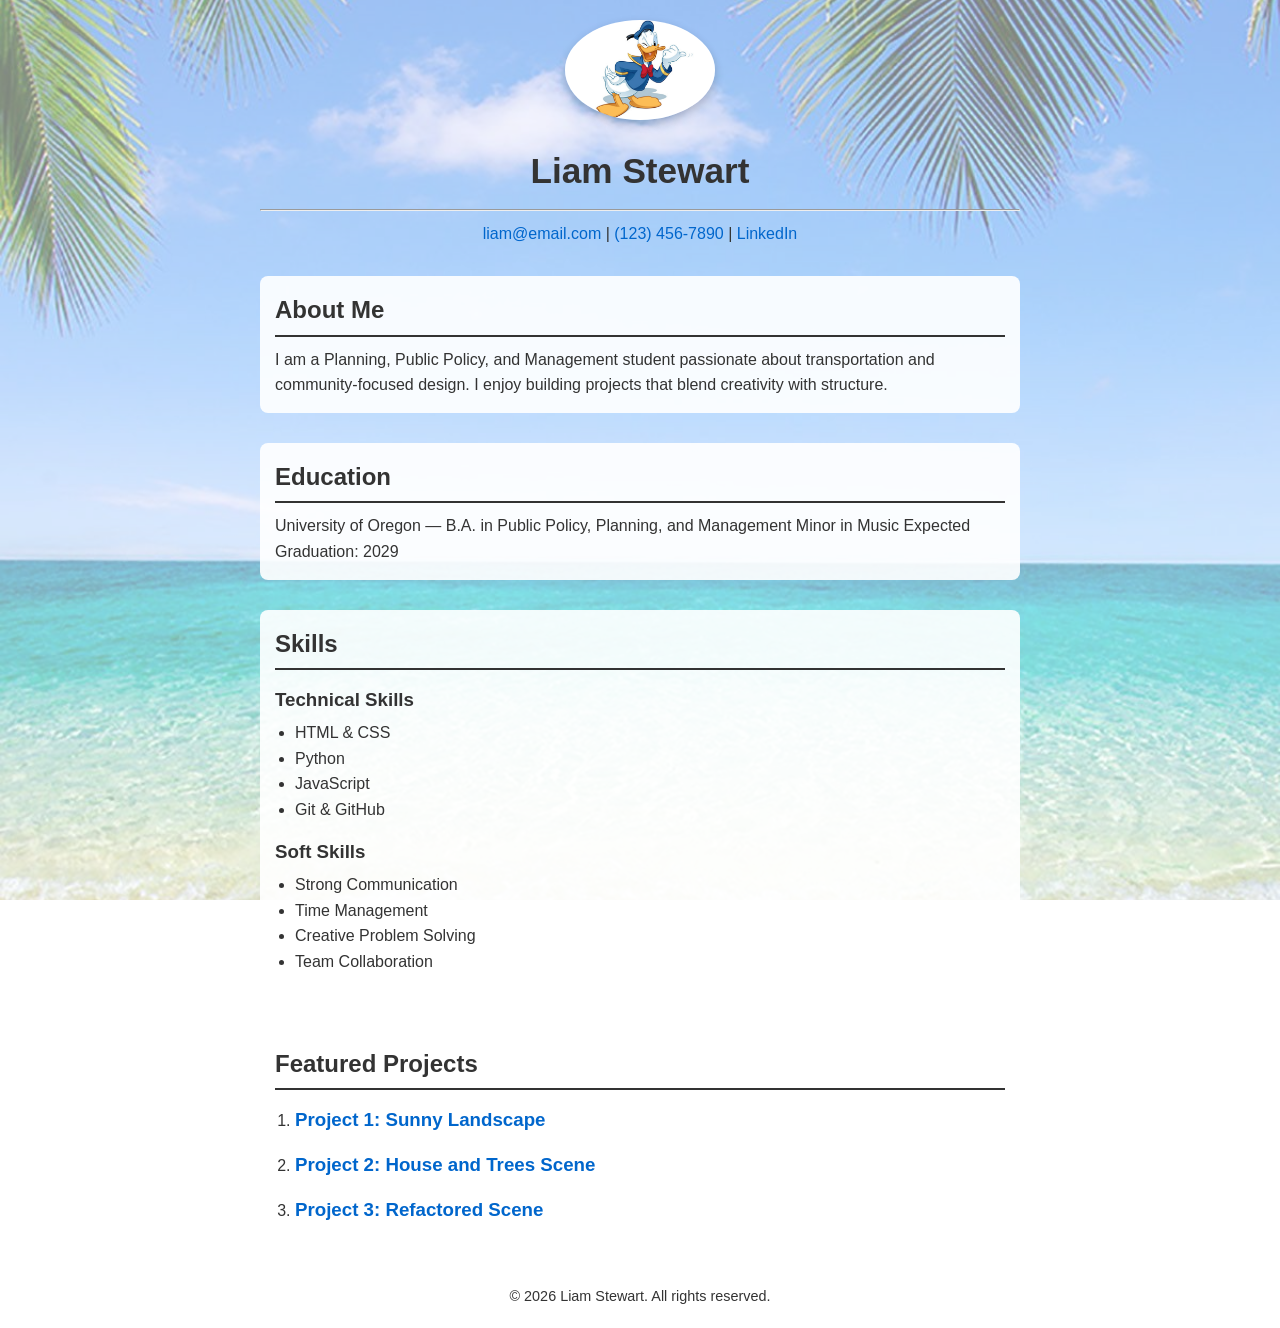
<file: index.html>
<!DOCTYPE html>
<html lang="en">
<head>
    <meta charset="UTF-8">
    <meta name="viewport" content="width=device-width, initial-scale=1.0">
    <title>Liam Stewart | Resume</title>
    <link rel="stylesheet" href="styles.css">
</head>

<body>

    <header>
        <img src="profile.jpg" alt="The Real Liam Stewart" class="profile-pic">
        <h1>Liam Stewart</h1>
        <hr>
        <p>
            <a href="mailto:liam@gmail.com" title="Send Email">liam@email.com</a> |
            <a href="tel:+11234567890" title="Call Liam">(123) 456-7890</a> |
            <a href="https://linkedin.com" target="_blank" title="LinkedIn Profile">LinkedIn</a>
        </p>
    </header>

    <section>
        <h2>About Me</h2>
        <p>
            I am a Planning, Public Policy, and Management student passionate about
            transportation and community-focused design. I enjoy building projects
            that blend creativity with structure.
        </p>
    </section>

    <section>
        <h2>Education</h2>
        <p>
            University of Oregon — B.A. in Public Policy, Planning, and Management  
            Minor in Music  
            Expected Graduation: 2029
        </p>
    </section>

    <section>
        <h2>Skills</h2>

        <h3>Technical Skills</h3>
        <ul>
            <li>HTML & CSS</li>
            <li>Python</li>
            <li>JavaScript</li>
            <li>Git & GitHub</li>
        </ul>

        <h3>Soft Skills</h3>
        <ul>
            <li>Strong Communication</li>
            <li>Time Management</li>
            <li>Creative Problem Solving</li>
            <li>Team Collaboration</li>
        </ul>
    </section>

<section>
    <h2>Featured Projects</h2>
    <ol>
        <li>
            <h3><a href="project1.html" target="_blank">Project 1: Sunny Landscape</a></h3>
        </li>
        <li>
            <h3><a href="project2.html" target="_blank">Project 2: House and Trees Scene</a></h3>
        </li>
        <li>
            <h3><a href="project3.html" target="_blank">Project 3: Refactored Scene</a></h3>
        </li>
    </ol>
</section>

    <footer>
        <p>&copy; 2026 Liam Stewart. All rights reserved.</p>
    </footer>

</body>
</html>
</file>
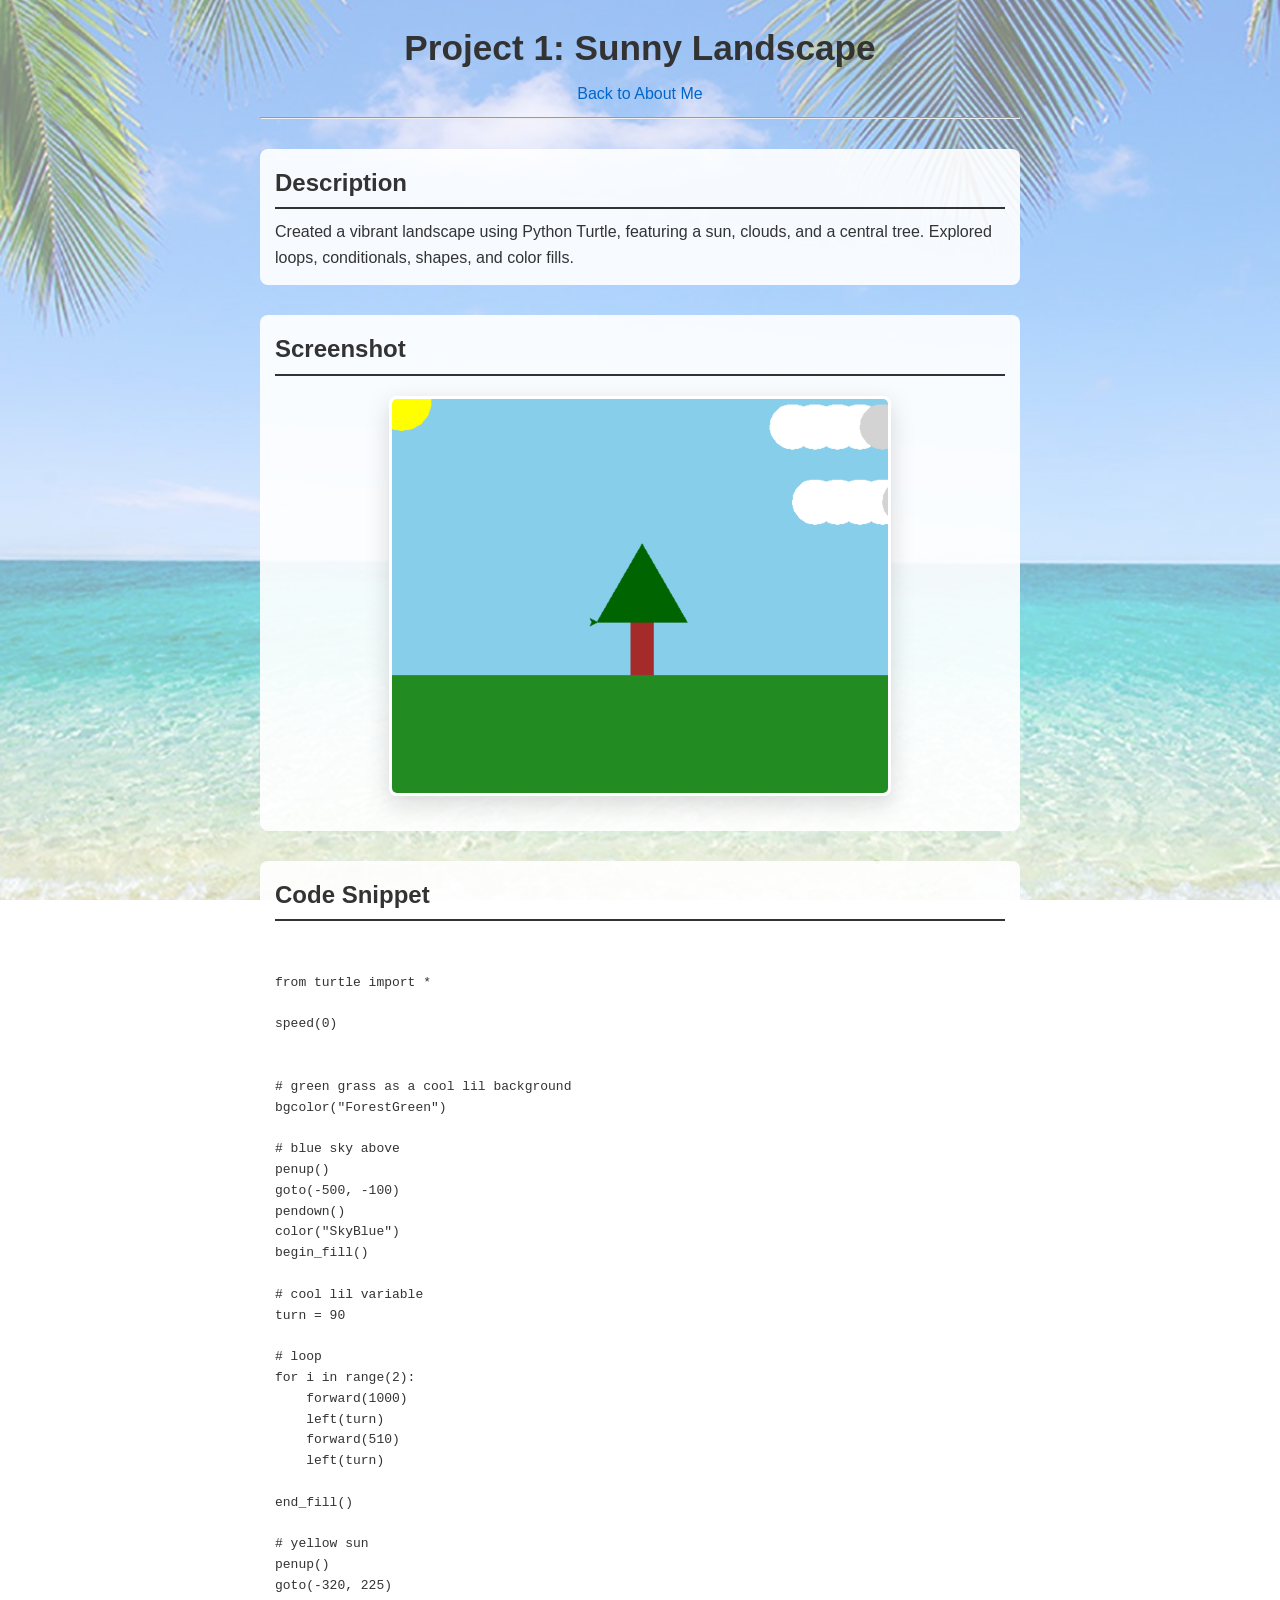
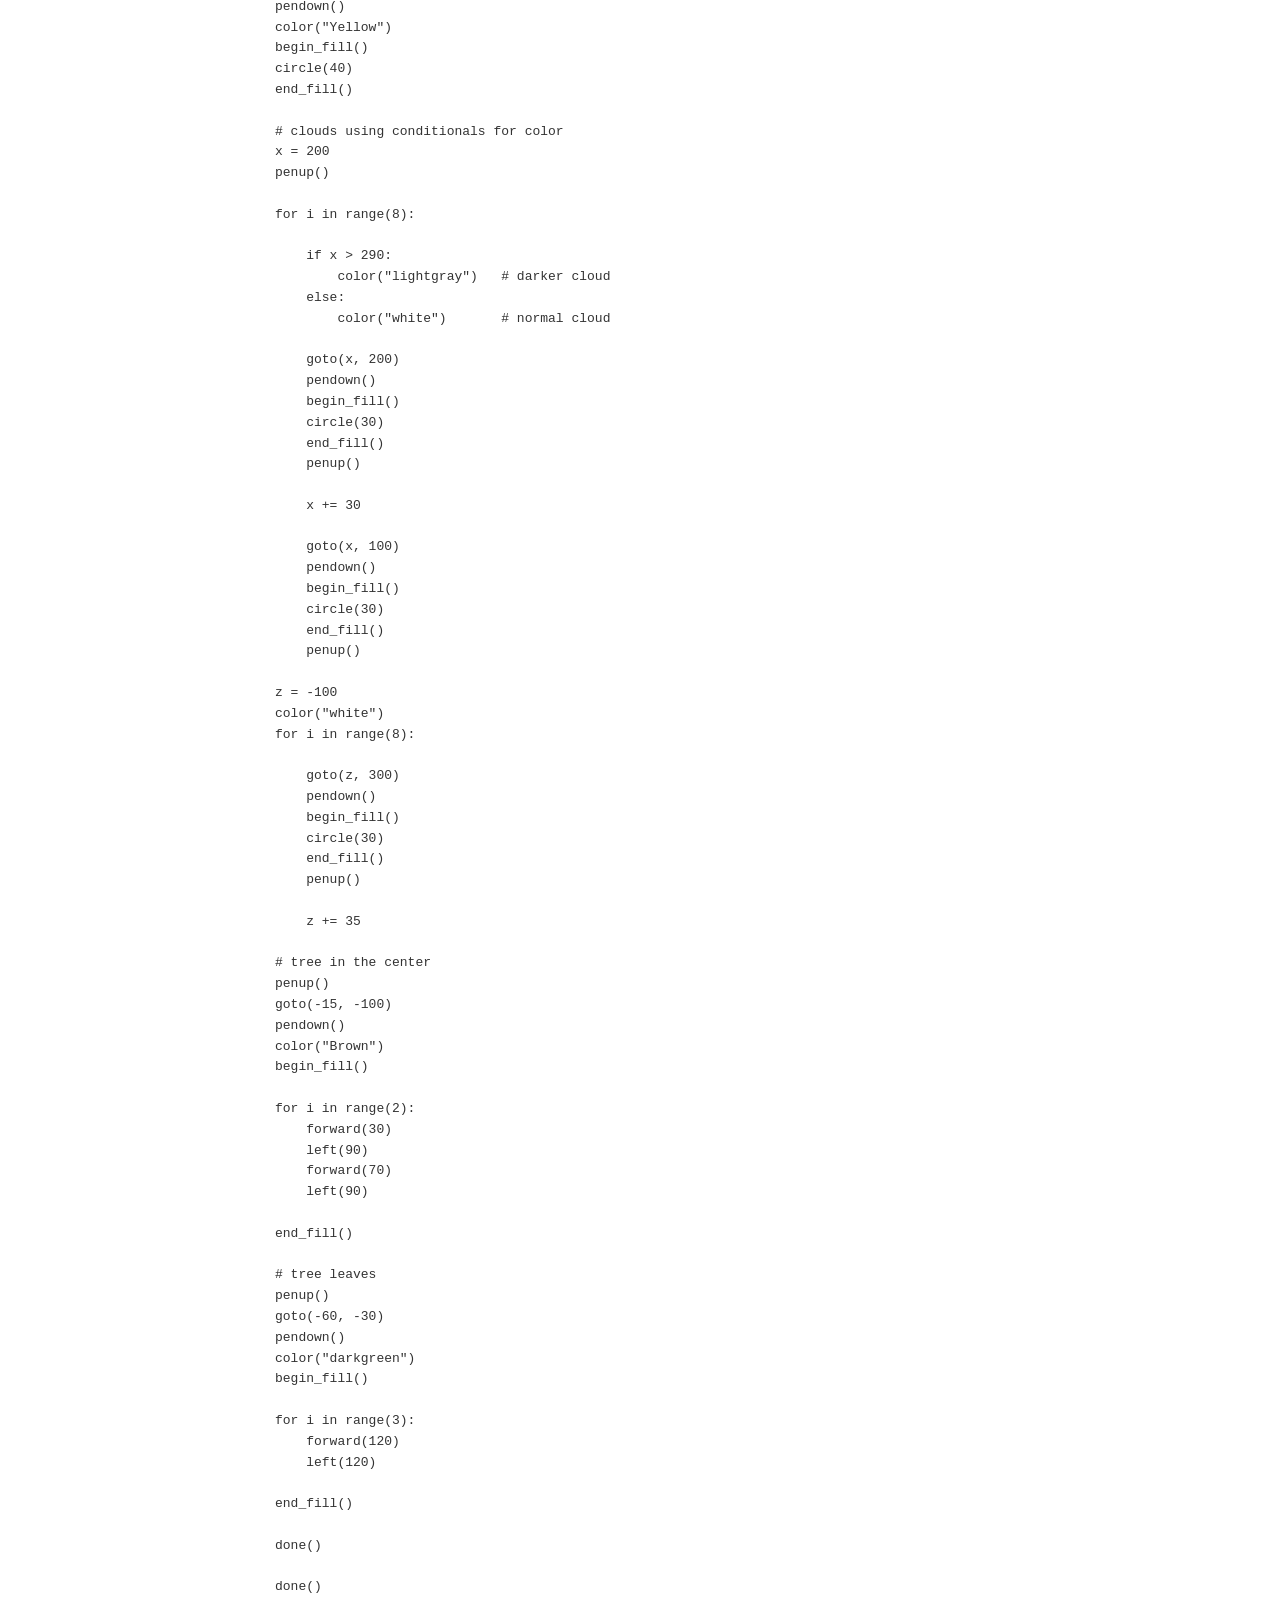
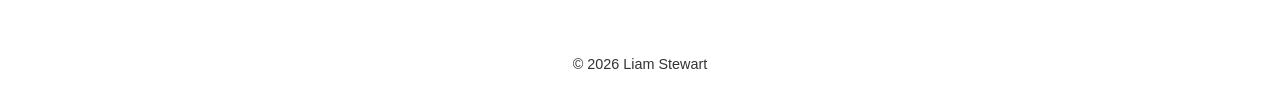
<file: project1.html>
<!DOCTYPE html>
<html lang="en">
<head>
    <meta charset="UTF-8">
    <meta name="viewport" content="width=device-width, initial-scale=1.0">
    <title>Project 1 - Sunny Landscape</title>
    <link rel="stylesheet" href="styles.css">
</head>
<body>
    <header>
        <h1>Project 1: Sunny Landscape</h1>
        <p><a href="index.html">Back to About Me</a></p>
        <hr>
    </header>

    <section>
        <h2>Description</h2>
        <p>
            Created a vibrant landscape using Python Turtle, featuring a sun, clouds, and a central tree.
            Explored loops, conditionals, shapes, and color fills.
        </p>
    </section>

    <section>
        <h2>Screenshot</h2>
        <div class="scene-container">
            <img src="project1photo.png" alt="Project 1 Screenshot" class="scene-image">
        </div>
    </section>

    <section>
        <h2>Code Snippet</h2>
        <div class="code-container">
<pre><code class="comment">

from turtle import *

speed(0)


# green grass as a cool lil background
bgcolor("ForestGreen")

# blue sky above
penup()
goto(-500, -100)
pendown()
color("SkyBlue")
begin_fill()

# cool lil variable
turn = 90

# loop
for i in range(2):
    forward(1000)
    left(turn)
    forward(510)
    left(turn)

end_fill()

# yellow sun
penup()
goto(-320, 225)
pendown()
color("Yellow")
begin_fill()
circle(40)
end_fill()

# clouds using conditionals for color
x = 200
penup()

for i in range(8):

    if x > 290:
        color("lightgray")   # darker cloud
    else:
        color("white")       # normal cloud

    goto(x, 200)
    pendown()
    begin_fill()
    circle(30)
    end_fill()
    penup()

    x += 30

    goto(x, 100)
    pendown()
    begin_fill()
    circle(30)
    end_fill()
    penup()

z = -100
color("white")
for i in range(8):

    goto(z, 300)
    pendown()
    begin_fill()
    circle(30)
    end_fill()
    penup()

    z += 35

# tree in the center
penup()
goto(-15, -100)
pendown()
color("Brown")
begin_fill()

for i in range(2):
    forward(30)
    left(90)
    forward(70)
    left(90)

end_fill()

# tree leaves
penup()
goto(-60, -30)
pendown()
color("darkgreen")
begin_fill()

for i in range(3):
    forward(120)
    left(120)

end_fill()

done()

done()</code></pre>
        </div>
    </section>

    <footer>
        <p>&copy; 2026 Liam Stewart</p>
    </footer>
</body>
</html>
</file>
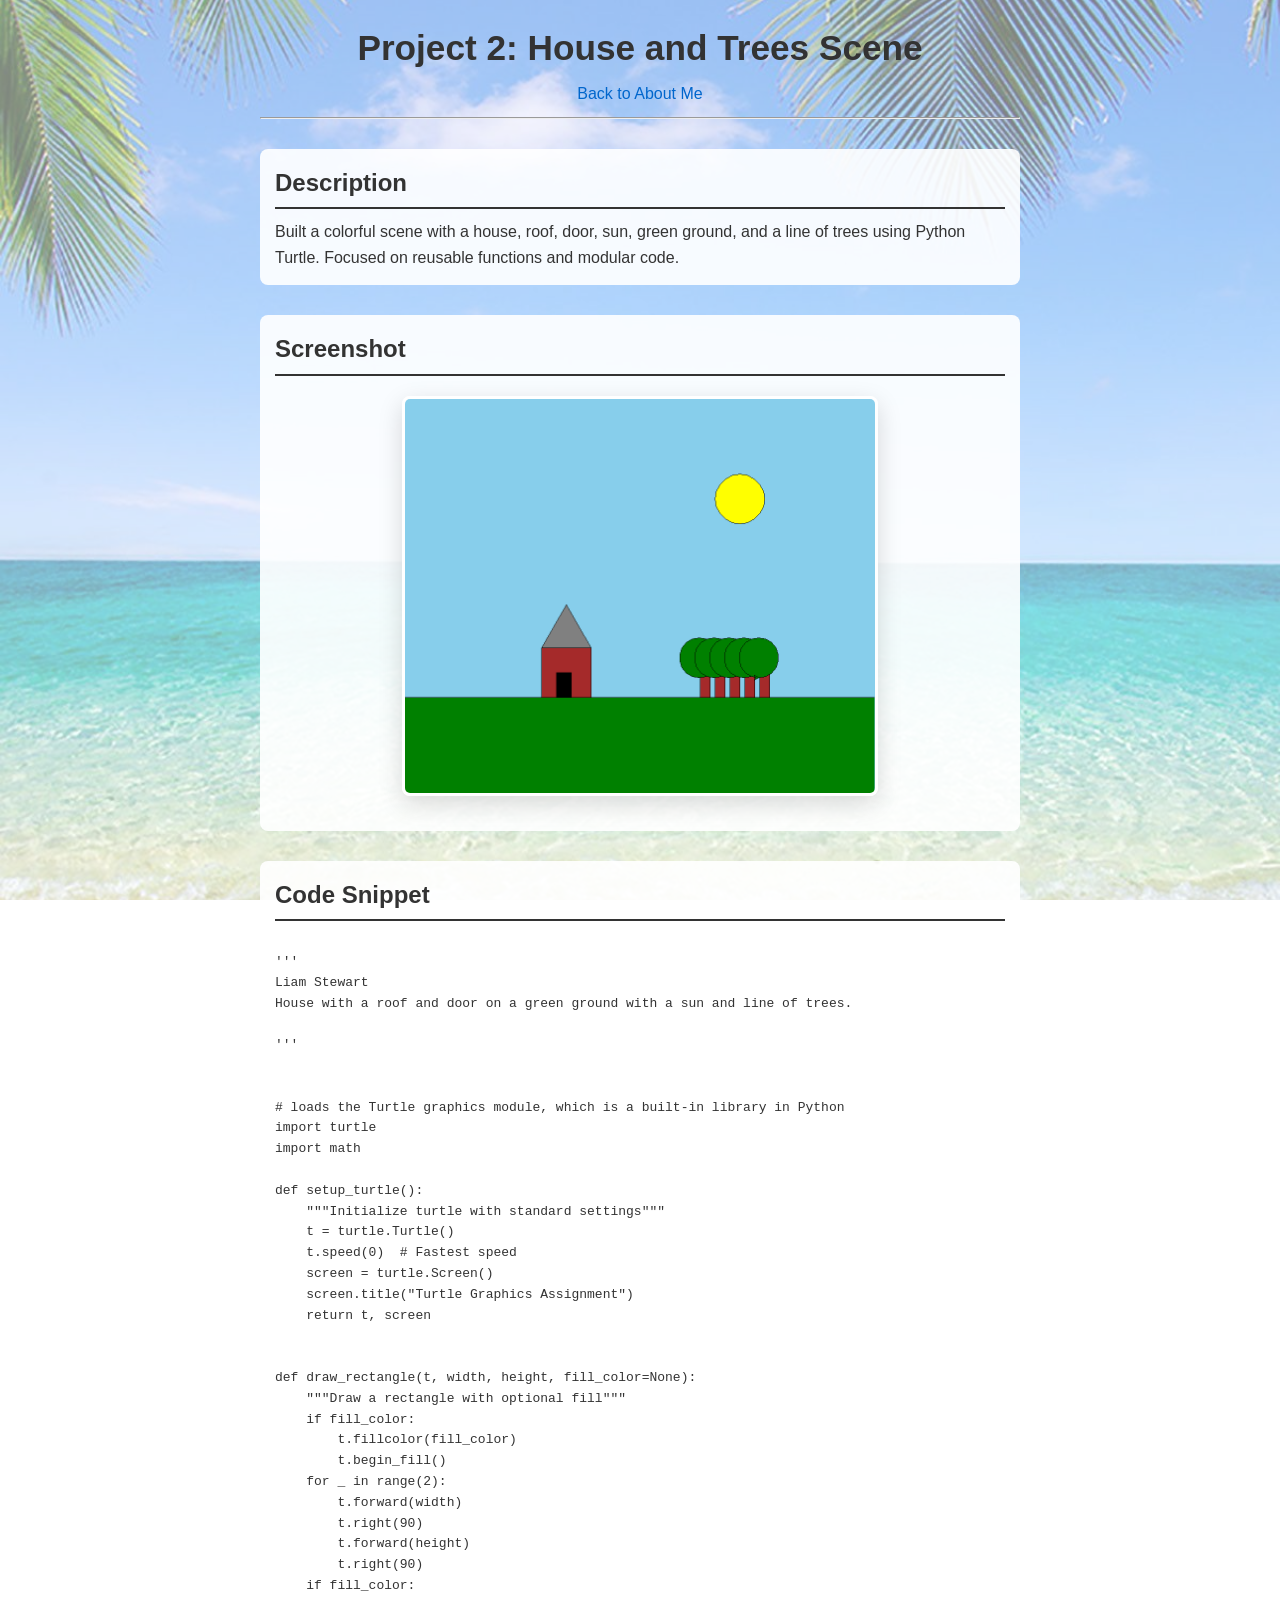
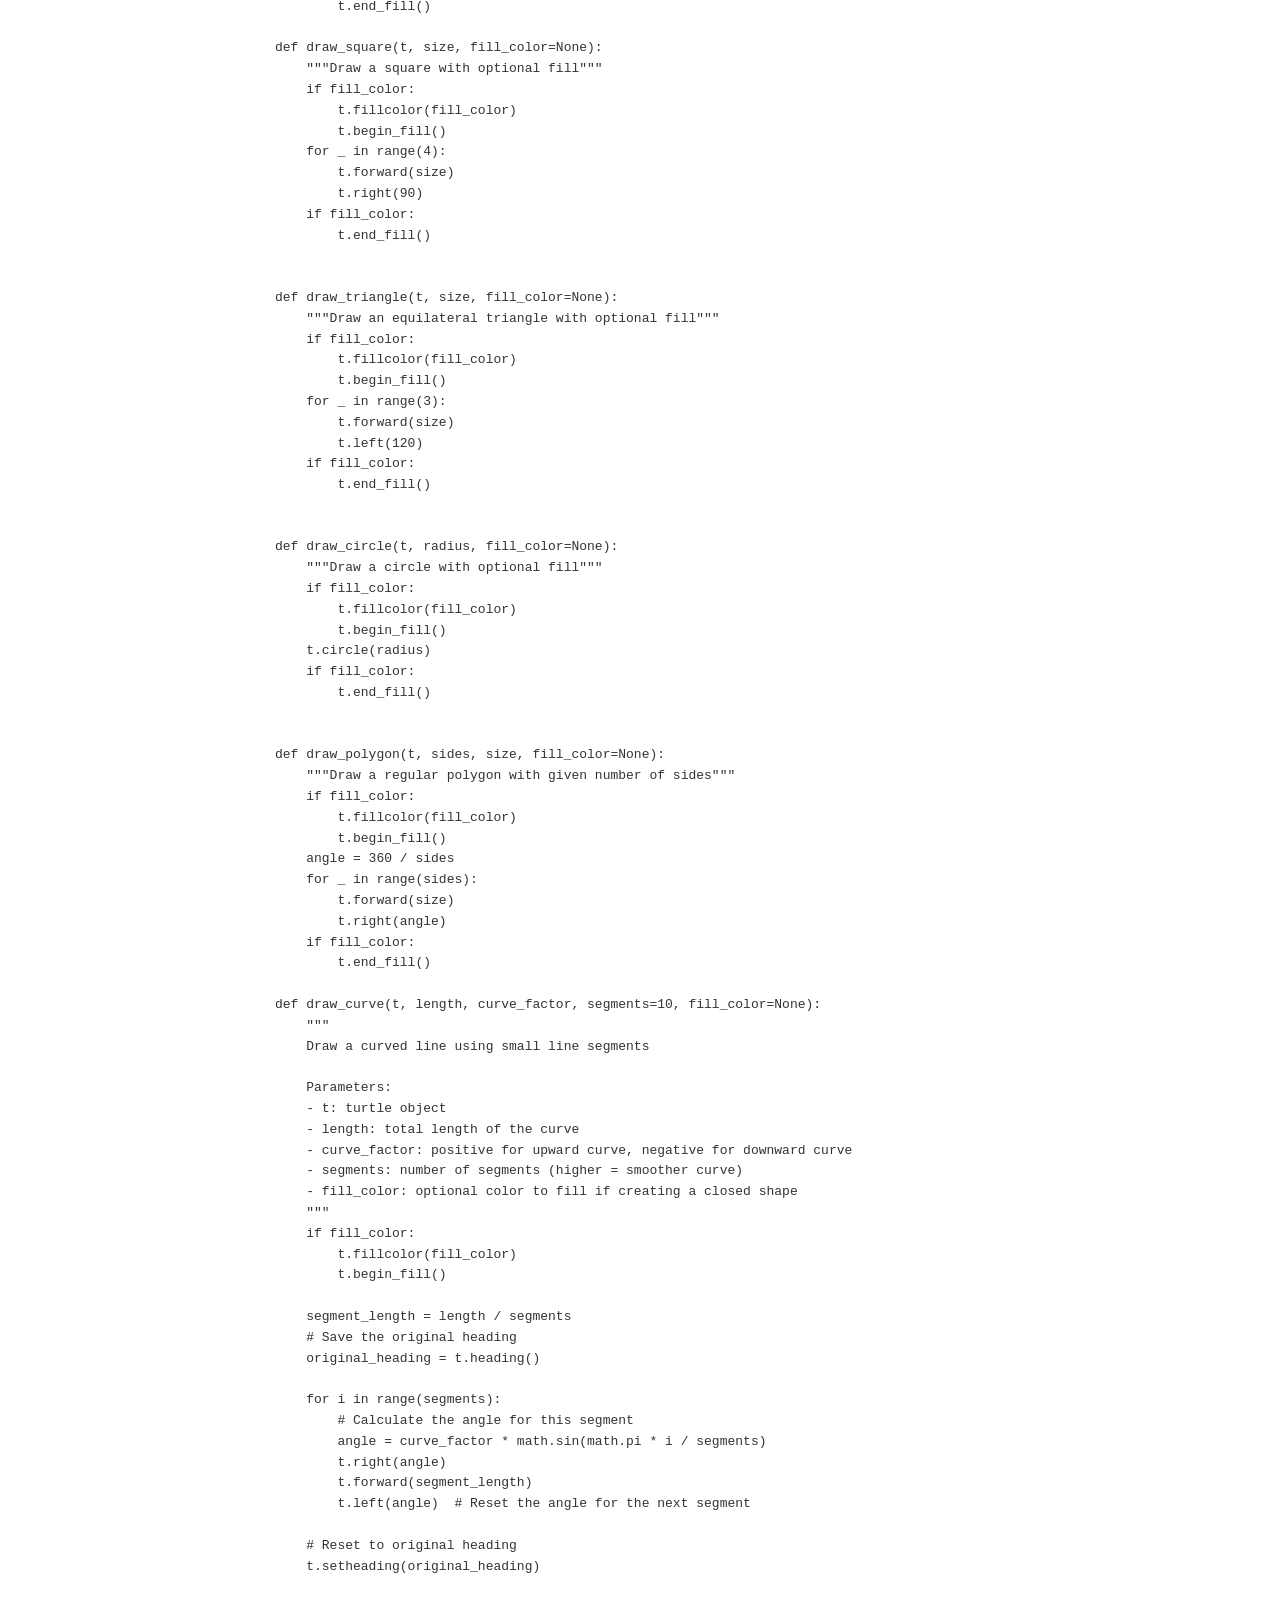
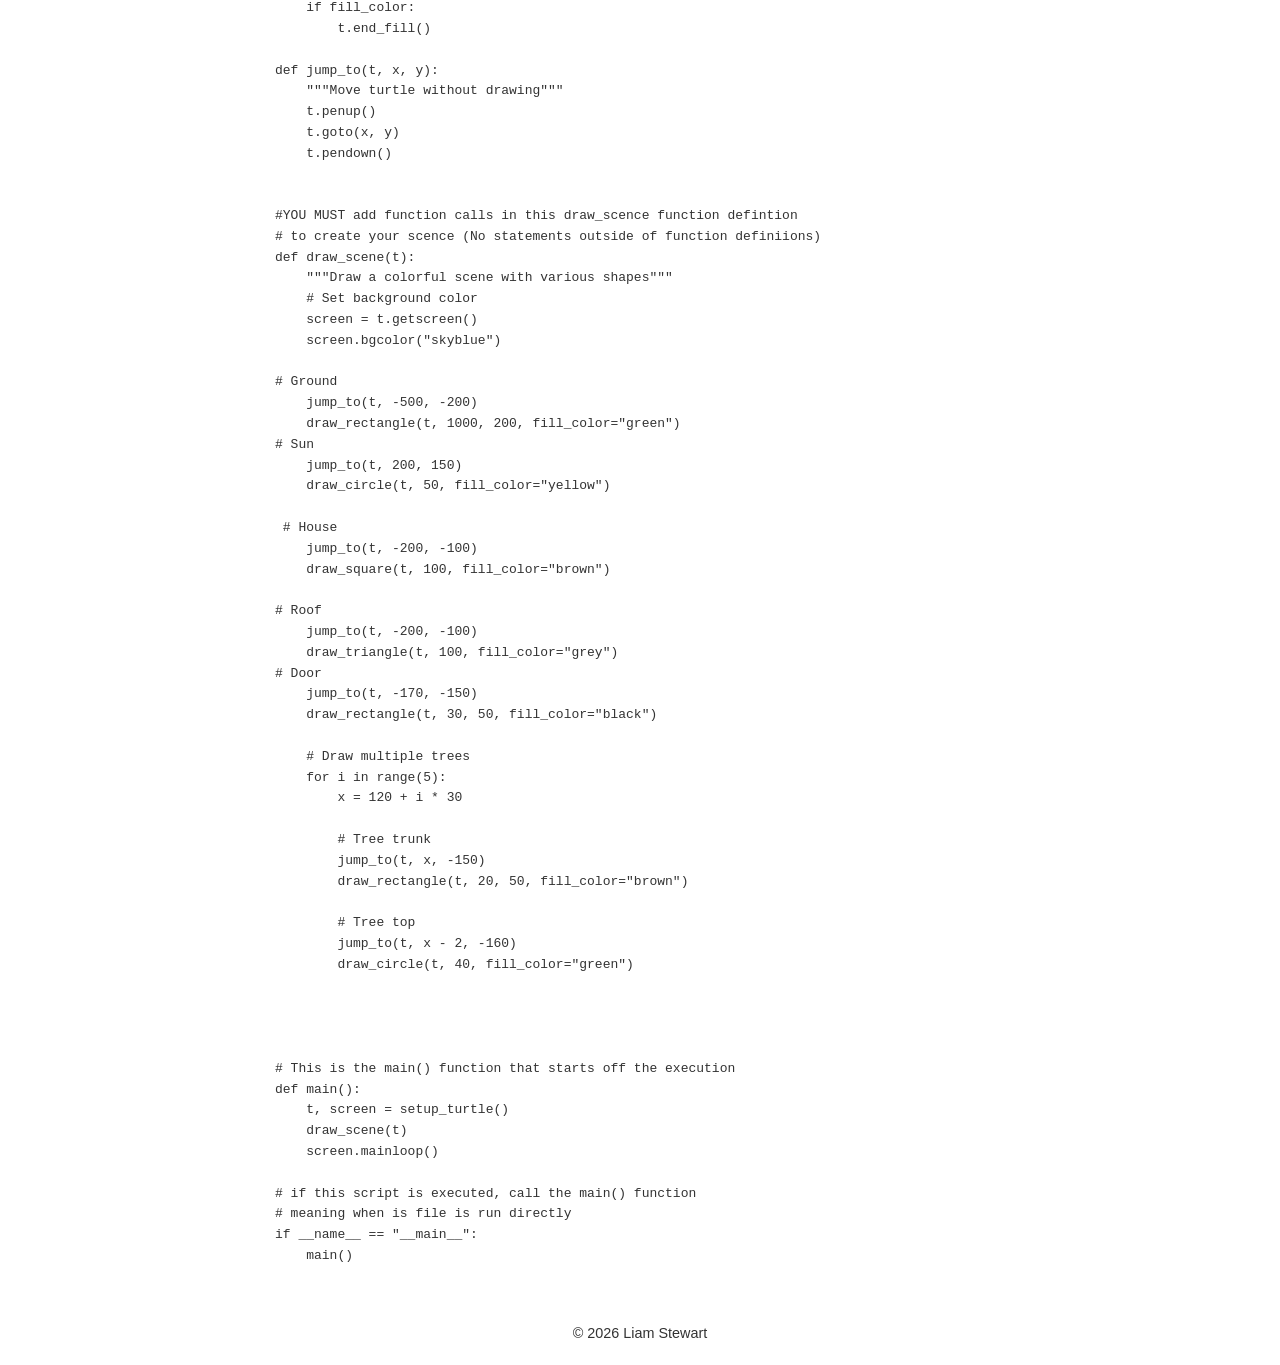
<file: project2.html>
<!DOCTYPE html>
<html lang="en">
<head>
    <meta charset="UTF-8">
    <meta name="viewport" content="width=device-width, initial-scale=1.0">
    <title>Project 2 - House and Trees Scene</title>
    <link rel="stylesheet" href="styles.css">
</head>
<body>
    <header>
        <h1>Project 2: House and Trees Scene</h1>
        <p><a href="index.html">Back to About Me</a></p>
        <hr>
    </header>

    <section>
        <h2>Description</h2>
        <p>
            Built a colorful scene with a house, roof, door, sun, green ground, and a line of trees using Python Turtle.
            Focused on reusable functions and modular code.
        </p>
    </section>

    <section>
        <h2>Screenshot</h2>
        <div class="scene-container">
            <img src="project2photo.png" alt="Project 2 Screenshot" class="scene-image">
        </div>
    </section>

    <section>
        <h2>Code Snippet</h2>
        <div class="code-container">
<pre><code class="comment">
'''
Liam Stewart
House with a roof and door on a green ground with a sun and line of trees.

'''


# loads the Turtle graphics module, which is a built-in library in Python
import turtle
import math

def setup_turtle():
    """Initialize turtle with standard settings"""
    t = turtle.Turtle()
    t.speed(0)  # Fastest speed
    screen = turtle.Screen()
    screen.title("Turtle Graphics Assignment")
    return t, screen


def draw_rectangle(t, width, height, fill_color=None):
    """Draw a rectangle with optional fill"""
    if fill_color:
        t.fillcolor(fill_color)
        t.begin_fill()
    for _ in range(2):
        t.forward(width)
        t.right(90)
        t.forward(height)
        t.right(90)
    if fill_color:
        t.end_fill()

def draw_square(t, size, fill_color=None):
    """Draw a square with optional fill"""
    if fill_color:
        t.fillcolor(fill_color)
        t.begin_fill()
    for _ in range(4):
        t.forward(size)
        t.right(90)
    if fill_color:
        t.end_fill()


def draw_triangle(t, size, fill_color=None):
    """Draw an equilateral triangle with optional fill"""
    if fill_color:
        t.fillcolor(fill_color)
        t.begin_fill()
    for _ in range(3):
        t.forward(size)
        t.left(120)
    if fill_color:
        t.end_fill()


def draw_circle(t, radius, fill_color=None):
    """Draw a circle with optional fill"""
    if fill_color:
        t.fillcolor(fill_color)
        t.begin_fill()
    t.circle(radius)
    if fill_color:
        t.end_fill()


def draw_polygon(t, sides, size, fill_color=None):
    """Draw a regular polygon with given number of sides"""
    if fill_color:
        t.fillcolor(fill_color)
        t.begin_fill()
    angle = 360 / sides
    for _ in range(sides):
        t.forward(size)
        t.right(angle)
    if fill_color:
        t.end_fill()

def draw_curve(t, length, curve_factor, segments=10, fill_color=None):
    """
    Draw a curved line using small line segments
    
    Parameters:
    - t: turtle object
    - length: total length of the curve
    - curve_factor: positive for upward curve, negative for downward curve
    - segments: number of segments (higher = smoother curve)
    - fill_color: optional color to fill if creating a closed shape
    """
    if fill_color:
        t.fillcolor(fill_color)
        t.begin_fill()
        
    segment_length = length / segments
    # Save the original heading
    original_heading = t.heading()
    
    for i in range(segments):
        # Calculate the angle for this segment
        angle = curve_factor * math.sin(math.pi * i / segments)
        t.right(angle)
        t.forward(segment_length)
        t.left(angle)  # Reset the angle for the next segment
    
    # Reset to original heading
    t.setheading(original_heading)
    
    if fill_color:
        t.end_fill()
        
def jump_to(t, x, y):
    """Move turtle without drawing"""
    t.penup()
    t.goto(x, y)
    t.pendown()


#YOU MUST add function calls in this draw_scence function defintion
# to create your scence (No statements outside of function definiions)
def draw_scene(t):
    """Draw a colorful scene with various shapes"""
    # Set background color
    screen = t.getscreen()
    screen.bgcolor("skyblue")

# Ground
    jump_to(t, -500, -200)
    draw_rectangle(t, 1000, 200, fill_color="green") 
# Sun
    jump_to(t, 200, 150)
    draw_circle(t, 50, fill_color="yellow")

 # House
    jump_to(t, -200, -100)
    draw_square(t, 100, fill_color="brown")  

# Roof
    jump_to(t, -200, -100)
    draw_triangle(t, 100, fill_color="grey")
# Door
    jump_to(t, -170, -150)
    draw_rectangle(t, 30, 50, fill_color="black")

    # Draw multiple trees
    for i in range(5):  
        x = 120 + i * 30  

        # Tree trunk
        jump_to(t, x, -150)
        draw_rectangle(t, 20, 50, fill_color="brown")

        # Tree top
        jump_to(t, x - 2, -160)
        draw_circle(t, 40, fill_color="green")

    
    

# This is the main() function that starts off the execution
def main():
    t, screen = setup_turtle()
    draw_scene(t)
    screen.mainloop()

# if this script is executed, call the main() function
# meaning when is file is run directly
if __name__ == "__main__":
    main() </code></pre>
        </div>
    </section>

    <footer>
        <p>&copy; 2026 Liam Stewart</p>
    </footer>
</body>
</html>
</file>
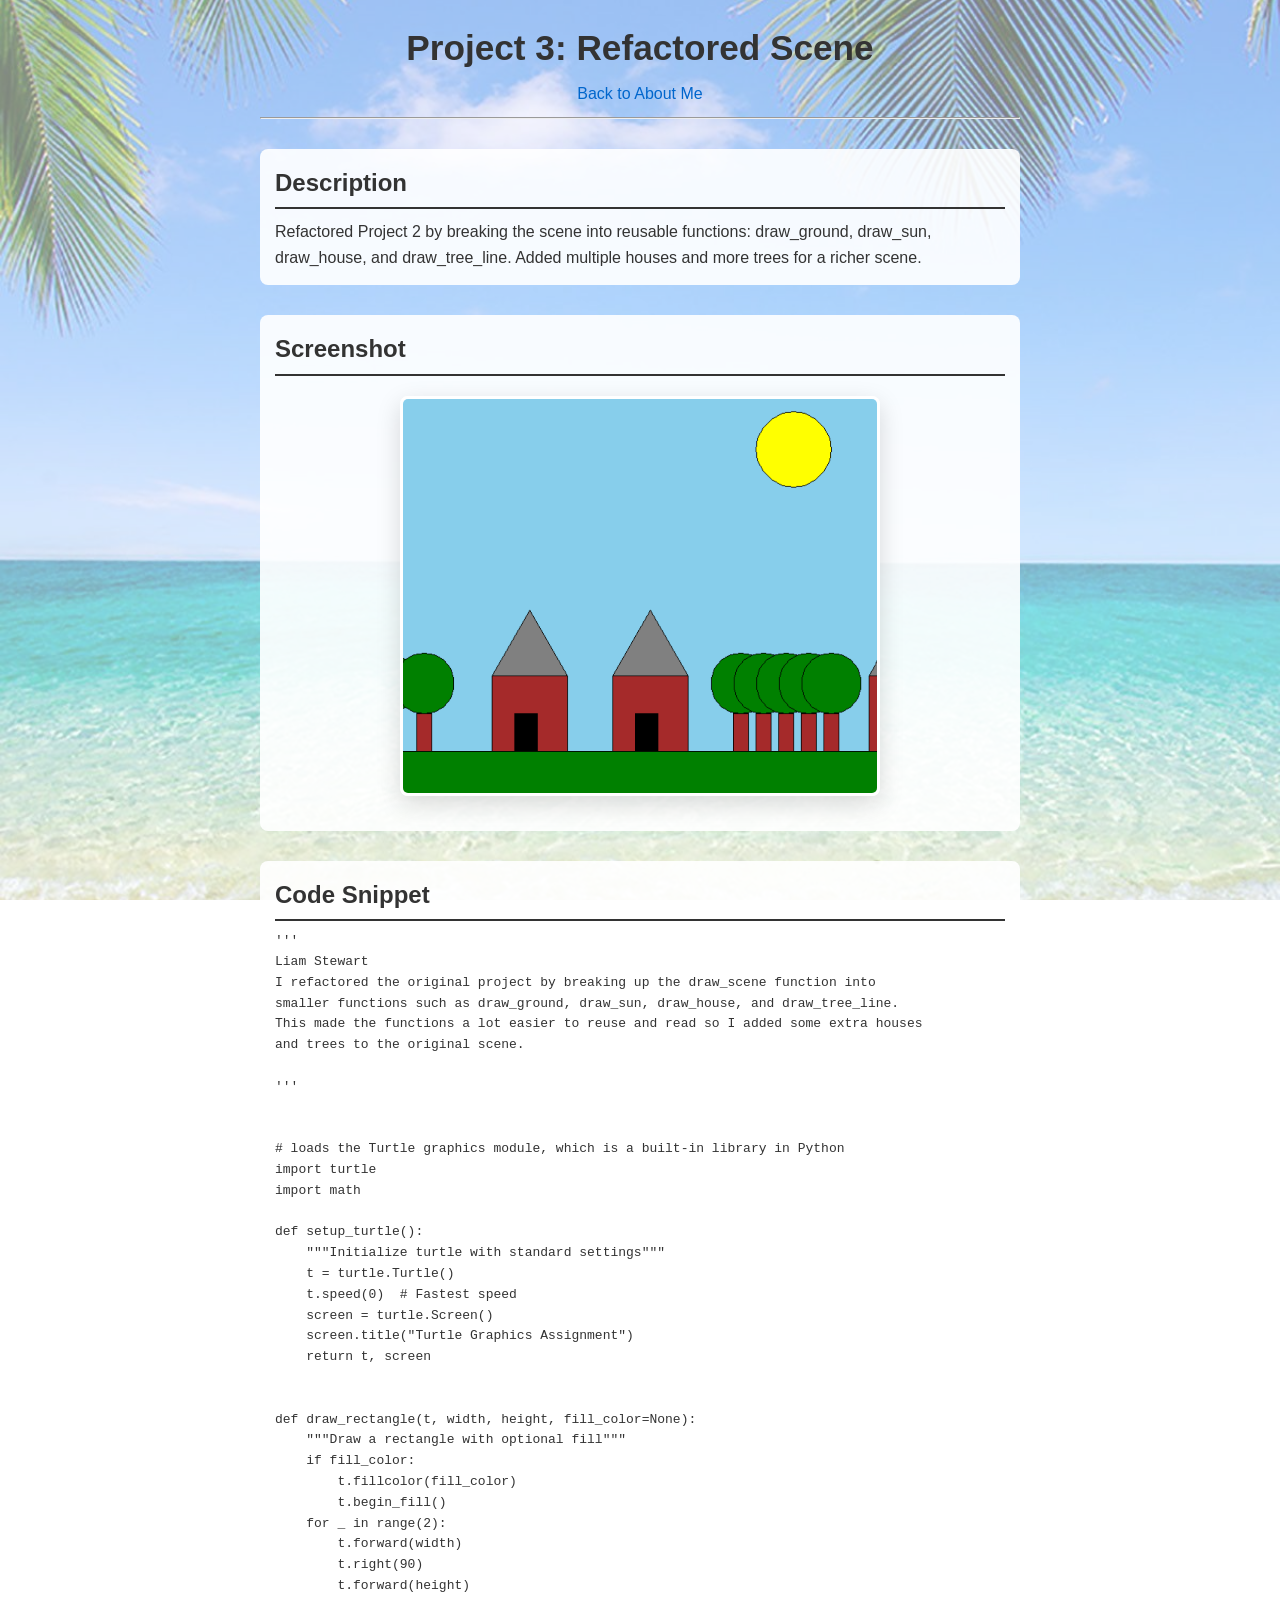
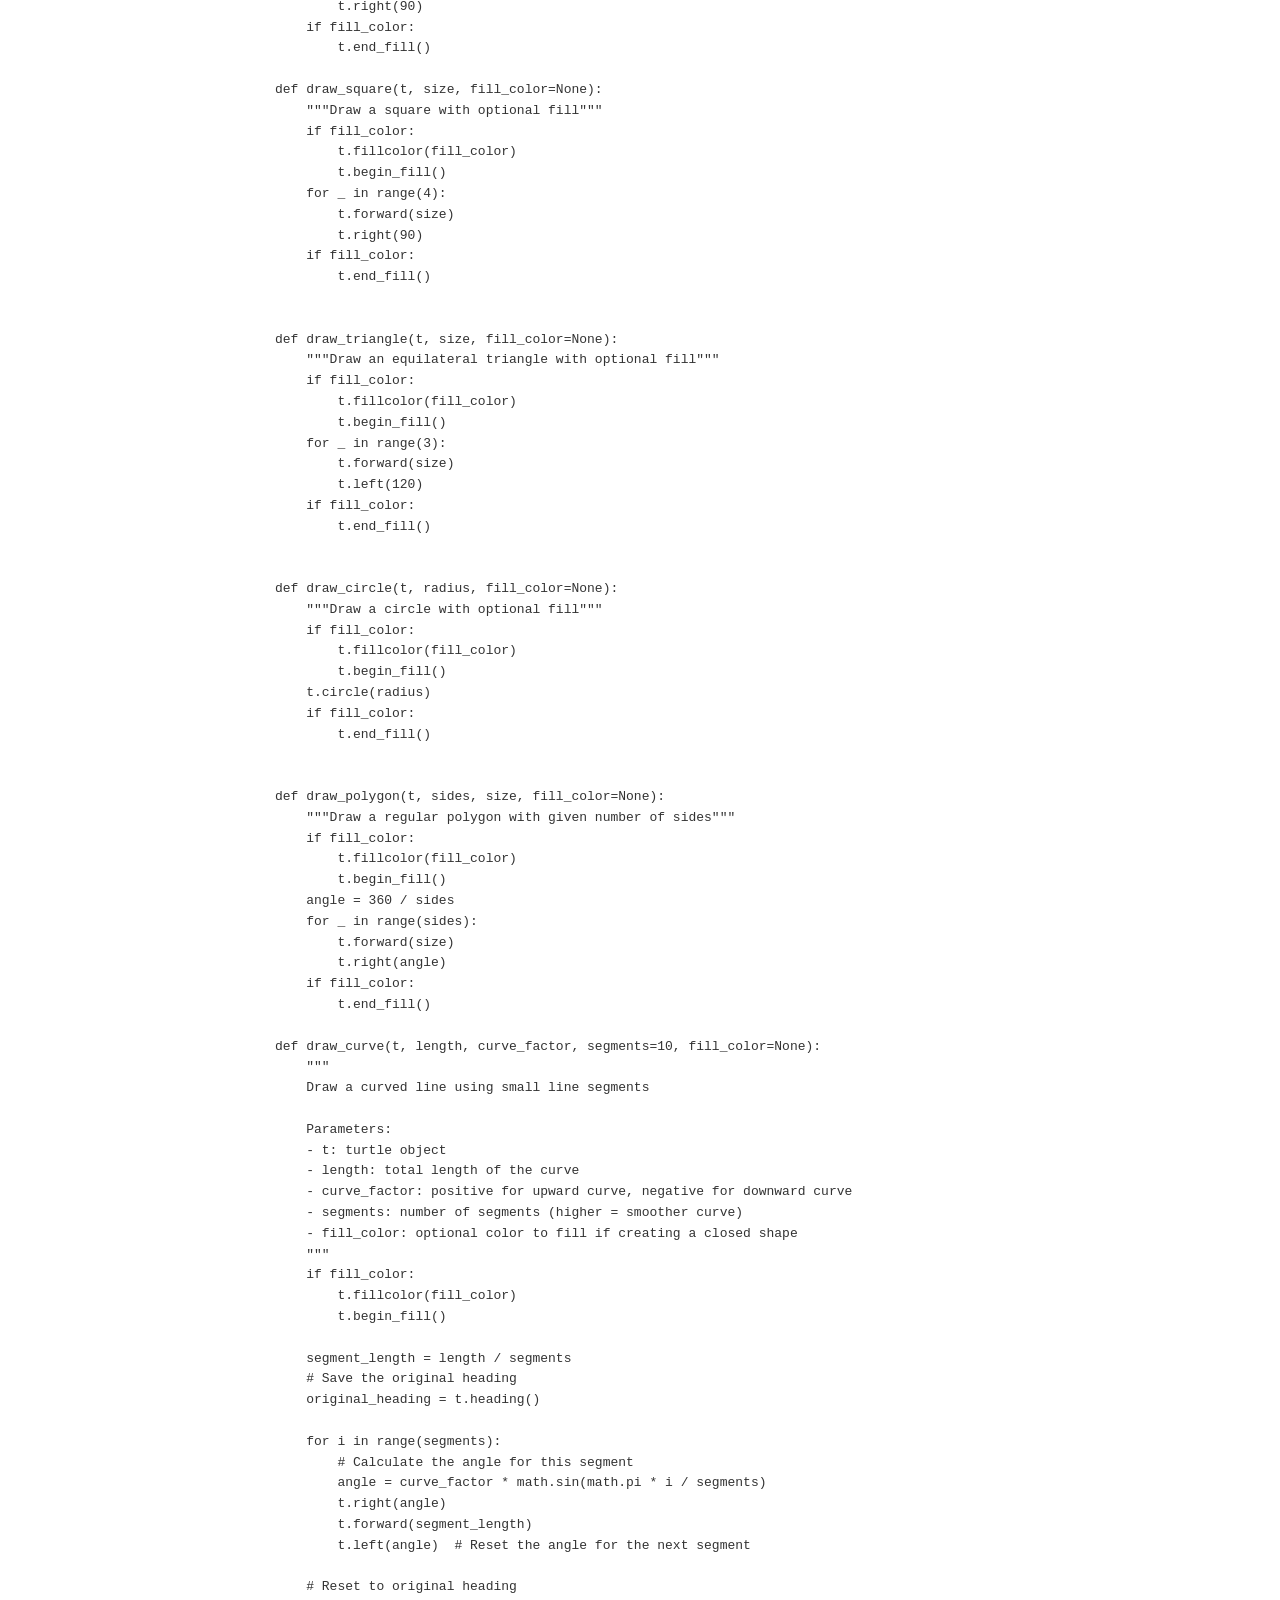
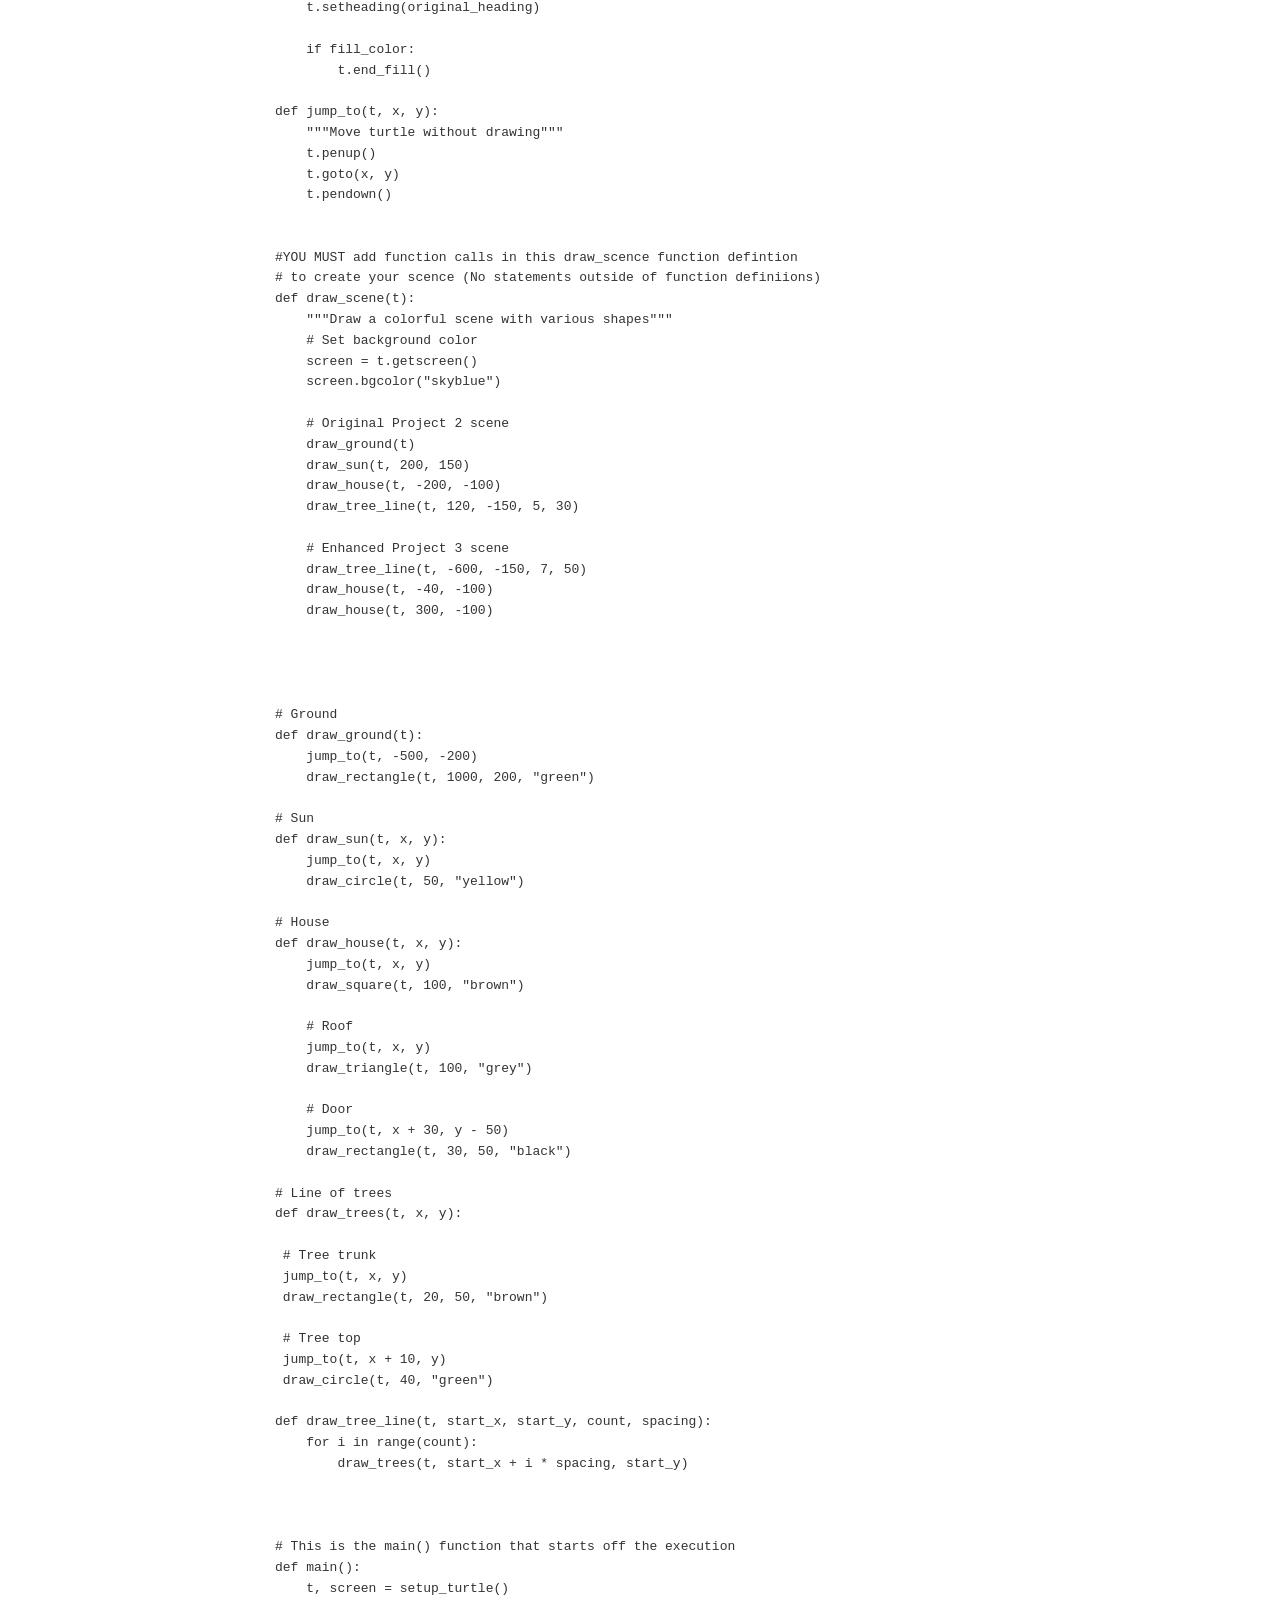
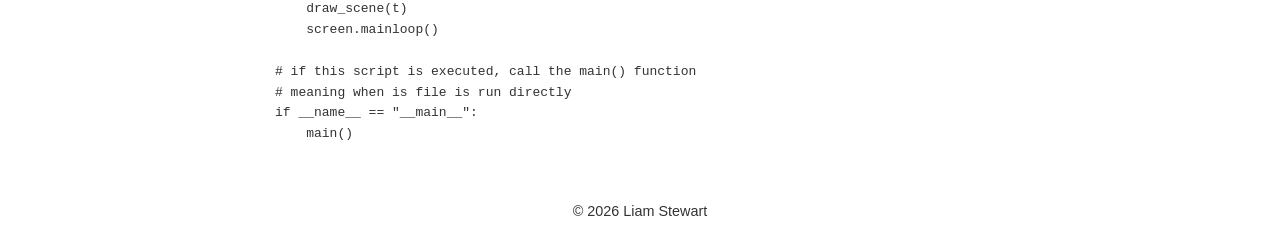
<file: project3.html>
<!DOCTYPE html>
<html lang="en">
<head>
    <meta charset="UTF-8">
    <meta name="viewport" content="width=device-width, initial-scale=1.0">
    <title>Project 3 - Refactored Scene</title>
    <link rel="stylesheet" href="styles.css">
</head>
<body>
    <header>
        <h1>Project 3: Refactored Scene</h1>
        <p><a href="index.html">Back to About Me</a></p>
        <hr>
    </header>

    <section>
        <h2>Description</h2>
        <p>
            Refactored Project 2 by breaking the scene into reusable functions:
            draw_ground, draw_sun, draw_house, and draw_tree_line.
            Added multiple houses and more trees for a richer scene.
        </p>
    </section>

    <section>
        <h2>Screenshot</h2>
        <div class="scene-container">
            <img src="project3photo.png" alt="Project 3 Screenshot" class="scene-image">
        </div>
    </section>

    <section>
        <h2>Code Snippet</h2>
        <div class="code-container">
<pre><code class="comment">'''
Liam Stewart
I refactored the original project by breaking up the draw_scene function into 
smaller functions such as draw_ground, draw_sun, draw_house, and draw_tree_line. 
This made the functions a lot easier to reuse and read so I added some extra houses
and trees to the original scene. 

'''


# loads the Turtle graphics module, which is a built-in library in Python
import turtle
import math

def setup_turtle():
    """Initialize turtle with standard settings"""
    t = turtle.Turtle()
    t.speed(0)  # Fastest speed
    screen = turtle.Screen()
    screen.title("Turtle Graphics Assignment")
    return t, screen


def draw_rectangle(t, width, height, fill_color=None):
    """Draw a rectangle with optional fill"""
    if fill_color:
        t.fillcolor(fill_color)
        t.begin_fill()
    for _ in range(2):
        t.forward(width)
        t.right(90)
        t.forward(height)
        t.right(90)
    if fill_color:
        t.end_fill()

def draw_square(t, size, fill_color=None):
    """Draw a square with optional fill"""
    if fill_color:
        t.fillcolor(fill_color)
        t.begin_fill()
    for _ in range(4):
        t.forward(size)
        t.right(90)
    if fill_color:
        t.end_fill()


def draw_triangle(t, size, fill_color=None):
    """Draw an equilateral triangle with optional fill"""
    if fill_color:
        t.fillcolor(fill_color)
        t.begin_fill()
    for _ in range(3):
        t.forward(size)
        t.left(120)
    if fill_color:
        t.end_fill()


def draw_circle(t, radius, fill_color=None):
    """Draw a circle with optional fill"""
    if fill_color:
        t.fillcolor(fill_color)
        t.begin_fill()
    t.circle(radius)
    if fill_color:
        t.end_fill()


def draw_polygon(t, sides, size, fill_color=None):
    """Draw a regular polygon with given number of sides"""
    if fill_color:
        t.fillcolor(fill_color)
        t.begin_fill()
    angle = 360 / sides
    for _ in range(sides):
        t.forward(size)
        t.right(angle)
    if fill_color:
        t.end_fill()

def draw_curve(t, length, curve_factor, segments=10, fill_color=None):
    """
    Draw a curved line using small line segments
    
    Parameters:
    - t: turtle object
    - length: total length of the curve
    - curve_factor: positive for upward curve, negative for downward curve
    - segments: number of segments (higher = smoother curve)
    - fill_color: optional color to fill if creating a closed shape
    """
    if fill_color:
        t.fillcolor(fill_color)
        t.begin_fill()
        
    segment_length = length / segments
    # Save the original heading
    original_heading = t.heading()
    
    for i in range(segments):
        # Calculate the angle for this segment
        angle = curve_factor * math.sin(math.pi * i / segments)
        t.right(angle)
        t.forward(segment_length)
        t.left(angle)  # Reset the angle for the next segment
    
    # Reset to original heading
    t.setheading(original_heading)
    
    if fill_color:
        t.end_fill()
        
def jump_to(t, x, y):
    """Move turtle without drawing"""
    t.penup()
    t.goto(x, y)
    t.pendown()


#YOU MUST add function calls in this draw_scence function defintion
# to create your scence (No statements outside of function definiions)
def draw_scene(t):
    """Draw a colorful scene with various shapes"""
    # Set background color
    screen = t.getscreen()
    screen.bgcolor("skyblue")

    # Original Project 2 scene
    draw_ground(t)
    draw_sun(t, 200, 150)
    draw_house(t, -200, -100)
    draw_tree_line(t, 120, -150, 5, 30)

    # Enhanced Project 3 scene
    draw_tree_line(t, -600, -150, 7, 50)
    draw_house(t, -40, -100)
    draw_house(t, 300, -100)




# Ground
def draw_ground(t):
    jump_to(t, -500, -200)
    draw_rectangle(t, 1000, 200, "green") 

# Sun
def draw_sun(t, x, y):
    jump_to(t, x, y)
    draw_circle(t, 50, "yellow")

# House
def draw_house(t, x, y):
    jump_to(t, x, y)
    draw_square(t, 100, "brown")  

    # Roof
    jump_to(t, x, y)
    draw_triangle(t, 100, "grey")

    # Door
    jump_to(t, x + 30, y - 50)
    draw_rectangle(t, 30, 50, "black")

# Line of trees
def draw_trees(t, x, y):

 # Tree trunk
 jump_to(t, x, y)
 draw_rectangle(t, 20, 50, "brown")

 # Tree top
 jump_to(t, x + 10, y)
 draw_circle(t, 40, "green")

def draw_tree_line(t, start_x, start_y, count, spacing):
    for i in range(count):
        draw_trees(t, start_x + i * spacing, start_y)

    

# This is the main() function that starts off the execution
def main():
    t, screen = setup_turtle()
    draw_scene(t)
    screen.mainloop()

# if this script is executed, call the main() function
# meaning when is file is run directly
if __name__ == "__main__":
    main() </code></pre>
        </div>
    </section>

    <footer>
        <p>&copy; 2026 Liam Stewart</p>
    </footer>
</body>
</html>
</file>
<file: styles.css>
/* Liam Stewart */

/* Global Styles */

* {
    margin: 0;
    padding: 0;
    box-sizing: border-box;
}

body {
    font-family: 'Segoe UI', Tahoma, Geneva, Verdana, sans-serif;
    line-height: 1.6;
    color: #333;
    max-width: 800px;
    margin: 0 auto;
    padding: 20px;
    position: relative;
}

/* Background Image with Transparency */

body:before {
    content: "";
    position: fixed;
    top: 0;
    left: 0;
    width: 100%;
    height: 100%;
    background-image: url('background.jpg');
    background-size: cover;
    background-position: center;
    opacity: 0.5;
    z-index: -1;
}

/* Header */

header {
    text-align: center;
    margin-bottom: 30px;
}

header hr {
    margin: 10px 0;
}

.profile-pic {
    width: 150px;
    border-radius: 50%;
    margin-bottom: 15px;
    box-shadow: 0 4px 10px rgba(0,0,0,0.2);
    animation: float 4s ease-in-out infinite;
}

/* Animation Keyframes */
@keyframes float {
    0% {
        transform: translateY(0px);
    }
    50% {
        transform: translateY(-8px);
    }
    100% {
        transform: translateY(0px);
    }
}

/* Sections */

section {
    margin-bottom: 30px;
    padding: 15px;
    background-color: rgba(255, 255, 255, 0.9);
    border-radius: 8px;
}

/* Headings */

h1 {
    font-size: 2.2rem;
    margin-bottom: 5px;
}

h2 {
    margin-bottom: 10px;
    border-bottom: 2px solid #333;
    padding-bottom: 5px;
}

h3 {
    margin-top: 15px;
    margin-bottom: 5px;
}

/* Lists */

ul {
    list-style-type: disc;
    margin-left: 20px;
    margin-bottom: 10px;
}

ol {
    margin-left: 20px;
}

/* Links */

a {
    color: #0066cc;
    text-decoration: none;
}

a:hover {
    text-decoration: underline;
}

/* Footer */

footer {
    text-align: center;
    margin-top: 40px;
    font-size: 0.9rem;
}

.scene-image {
    max-width: 90%;       /* prevents image from overflowing horizontally */
    max-height: 400px;    /* limits vertical height */
    width: auto;          /* keeps aspect ratio */
    height: auto;         /* keeps aspect ratio */
    display: block;       /* allows centering with margin auto */
    margin: 20px auto;    /* centers the image horizontally and adds spacing */
    border-radius: 8px;
    border: 3px solid #fff;
    box-shadow: 0 8px 25px rgba(0, 0, 0, 0.15);
    transition: transform 0.3s ease;
}
</file>
